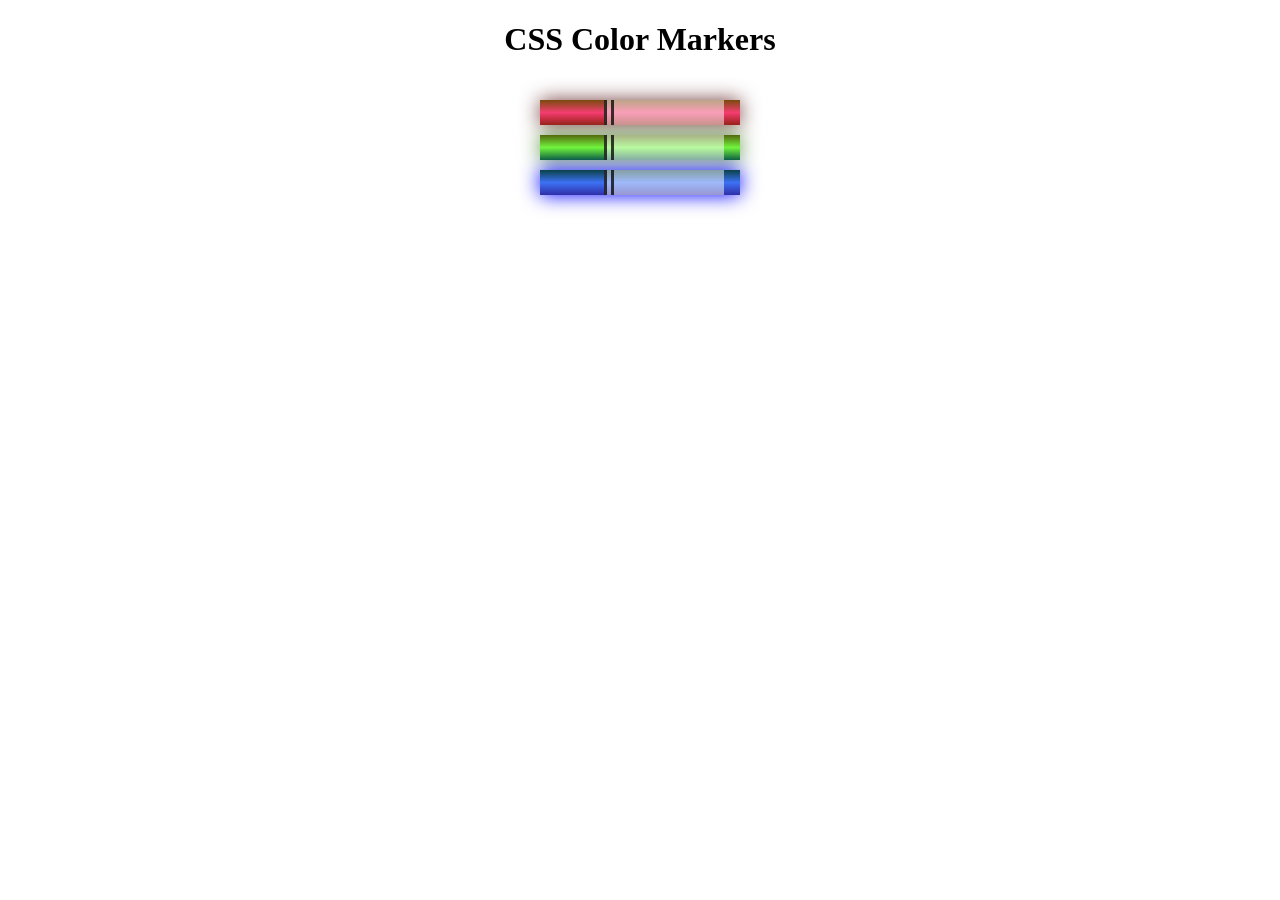
<file: 03.COLORED-MARKERS(BAR)/index.html>
<!DOCTYPE html>
<html lang="en">

<head>
    <meta charset="utf-8">
    <meta name="viewport" content="width=device-width, initial-scale=1.0">
    <title>Colored Markers</title>
    <link rel="stylesheet" href="styles.css">
</head>

<body>
    <h1>CSS Color Markers</h1>
    <div class="container">
        <div class="marker red">
            <div class="cap"></div>
            <div class="sleeve"></div>
        </div>
        <div class="marker green">
            <div class="cap"></div>
            <div class="sleeve"></div>
        </div>
        <div class="marker blue">
            <div class="cap"></div>
            <div class="sleeve"></div>
        </div>
    </div>
</body>

</html>
</file>
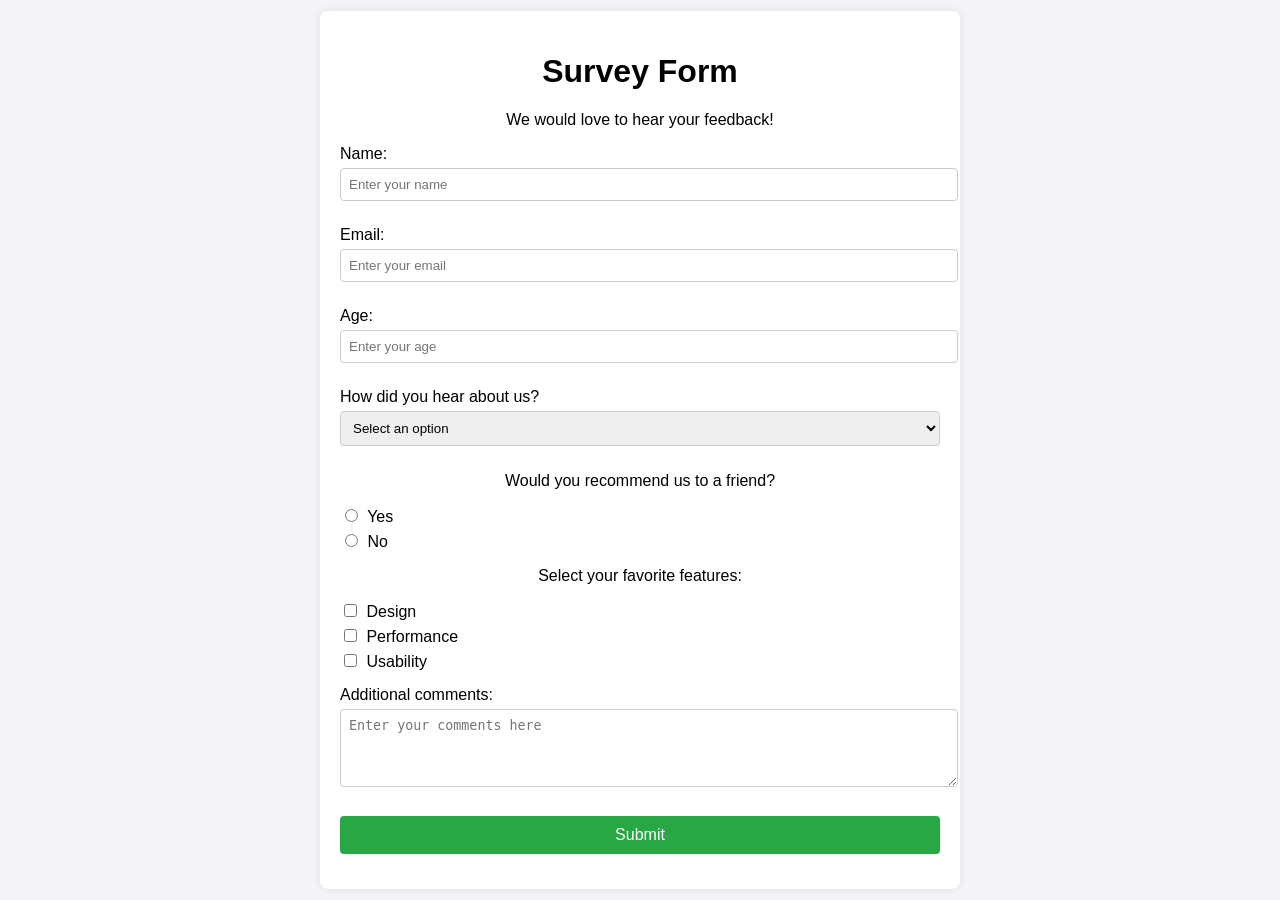
<file: P01.SURVEY_FORM/index.html>
<!DOCTYPE html>
<html lang="en">

<head>
    <meta charset="UTF-8">
    <meta name="viewport" content="width=device-width, initial-scale=1.0">
    <title>Survey Form</title>
    <link rel="stylesheet" href="styles.css">
</head>

<body>
    <div class="container">
        <h1 id="title">Survey Form</h1>
        <p id="description">We would love to hear your feedback!</p>

        <form id="survey-form">
            <div class="form-group">
                <label id="name-label" for="name">Name:</label>
                <input type="text" id="name" name="name" placeholder="Enter your name" required>
            </div>

            <div class="form-group">
                <label id="email-label" for="email">Email:</label>
                <input type="email" id="email" name="email" placeholder="Enter your email" required>
            </div>

            <div class="form-group">
                <label id="number-label" for="number">Age:</label>
                <input type="number" id="number" name="age" min="10" max="100" placeholder="Enter your age" required>
            </div>

            <div class="form-group">
                <label for="dropdown">How did you hear about us?</label>
                <select id="dropdown" name="source" required>
                    <option value="">Select an option</option>
                    <option value="friends">Friends</option>
                    <option value="internet">Internet</option>
                    <option value="advertisement">Advertisement</option>
                </select>
            </div>

            <div class="form-group">
                <p>Would you recommend us to a friend?</p>
                <label><input type="radio" name="recommend" value="yes" required> Yes</label>
                <label><input type="radio" name="recommend" value="no" required> No</label>
            </div>

            <div class="form-group">
                <p>Select your favorite features:</p>
                <label><input type="checkbox" name="features" value="design"> Design</label>
                <label><input type="checkbox" name="features" value="performance"> Performance</label>
                <label><input type="checkbox" name="features" value="usability"> Usability</label>
            </div>

            <div class="form-group">
                <label for="comments">Additional comments:</label>
                <textarea id="comments" name="comments" rows="4" placeholder="Enter your comments here"></textarea>
            </div>

            <div class="form-group">
                <button type="submit" id="submit">Submit</button>
            </div>
        </form>
    </div>
</body>

</html>
</file>
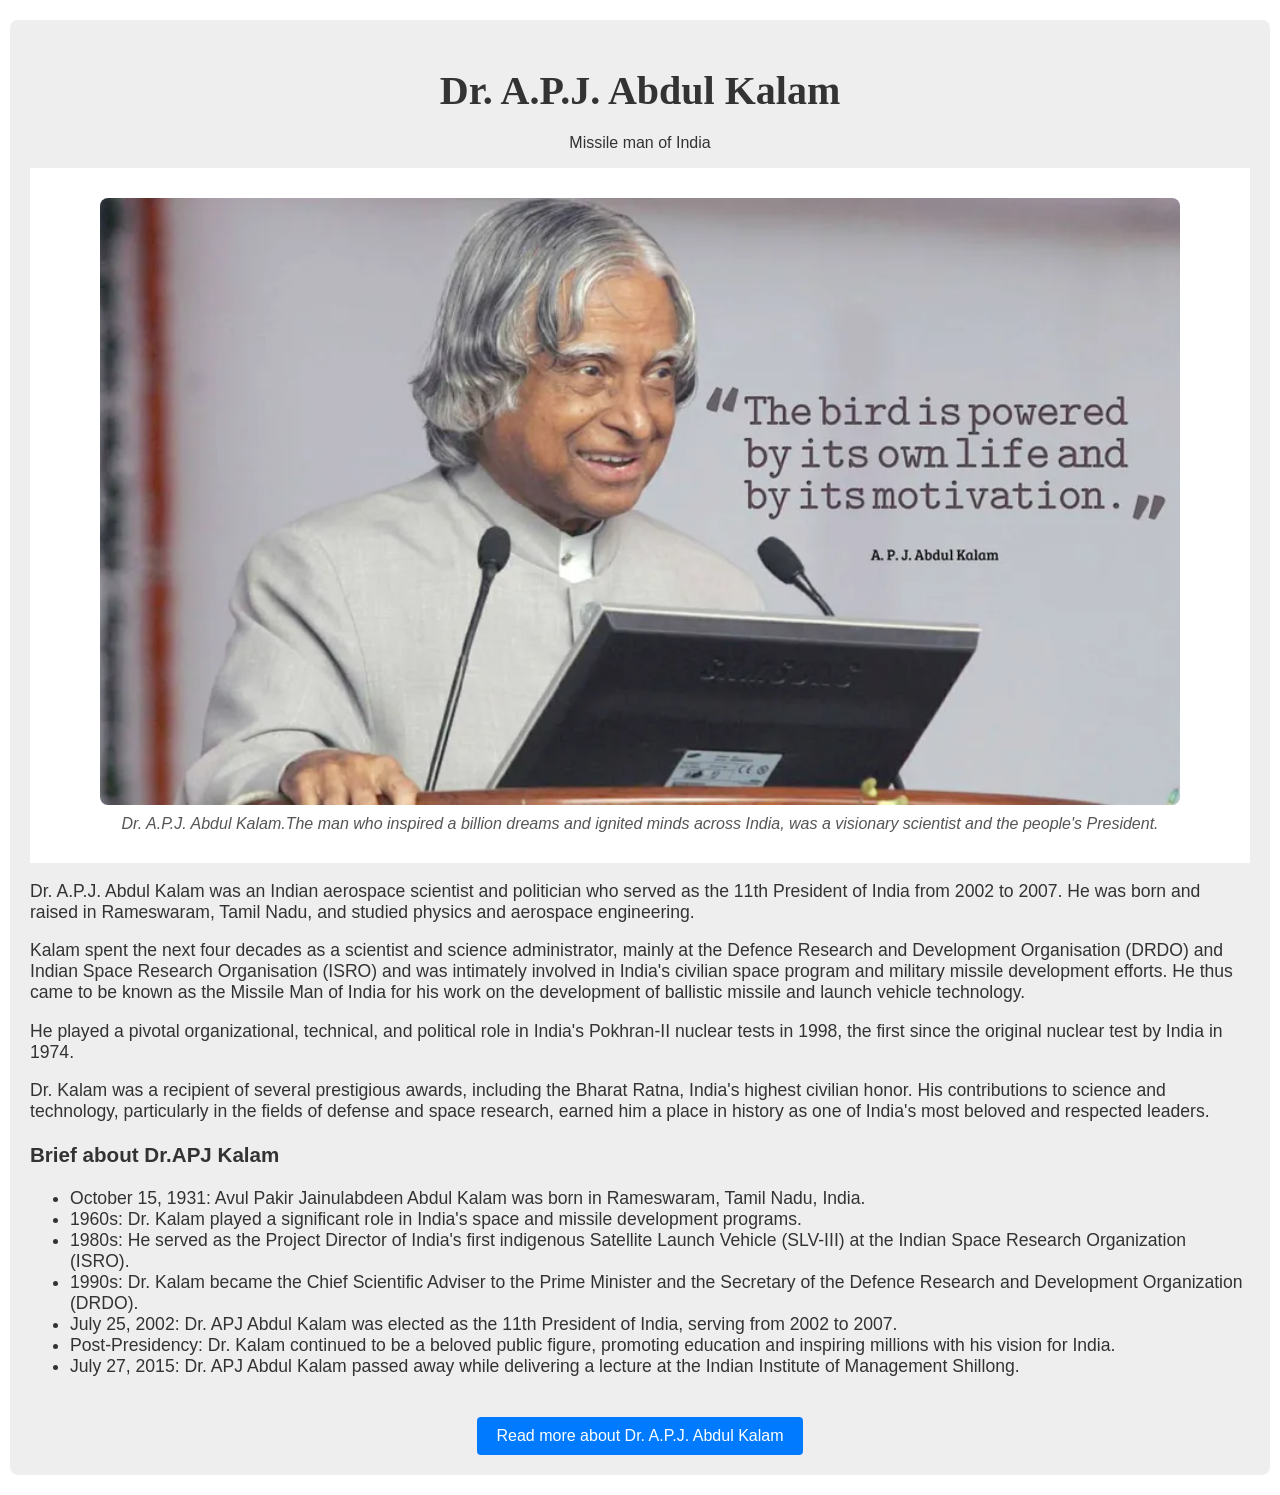
<file: P02.TRIBUTE_PAGE/index.html>
<!DOCTYPE html>
<html lang="en">

<head>
    <meta charset="UTF-8">
    <meta name="viewport" content="width=device-width, initial-scale=1.0">
    <title>Tribute to Dr. A.P.J. Abdul Kalam</title>
    <link rel="stylesheet" href="styles.css">
</head>

<body>
    <main id="main">
        <h1 id="title">Dr. A.P.J. Abdul Kalam</h1>
        <p>Missile man of India</p>
        <figure id="img-div">
            <img id="image" src="./abdul-kalam-hd-.webp"
                alt="Dr. A.P.J. Abdul Kalam">
            <figcaption id="img-caption">Dr. A.P.J. Abdul Kalam.The man who inspired a billion dreams and ignited minds across India, was a visionary scientist and the people's President. </figcaption>
        </figure>
        <div id="tribute-info">
            <p>Dr. A.P.J. Abdul Kalam was an Indian aerospace scientist and politician who served as the 11th President
                of India from 2002 to 2007. He was born and raised in Rameswaram, Tamil Nadu, and studied physics and
                aerospace engineering.</p>
            <p>Kalam spent the next four decades as a scientist and science administrator, mainly at the Defence
                Research and Development Organisation (DRDO) and Indian Space Research Organisation (ISRO) and was
                intimately involved in India's civilian space program and military missile development efforts. He thus
                came to be known as the Missile Man of India for his work on the development of ballistic missile and
                launch vehicle technology.</p>
            <p>He played a pivotal organizational, technical, and political role in India's Pokhran-II nuclear tests in
                1998, the first since the original nuclear test by India in 1974.</p>
            <p>Dr. Kalam was a recipient of several prestigious awards, including the Bharat Ratna, India's highest
                civilian honor. His contributions to science and technology, particularly in the fields of defense and
                space research, earned him a place in history as one of India's most beloved and respected leaders.</p>
            <h3>Brief about Dr.APJ Kalam</h3>
            <ul>
                <li>
                    October 15, 1931: Avul Pakir Jainulabdeen Abdul Kalam was born in Rameswaram, Tamil Nadu, India.
                </li>
                <li>
                    1960s: Dr. Kalam played a significant role in India's space and missile development programs.
                </li>
                <li>
                    1980s: He served as the Project Director of India's first indigenous Satellite Launch Vehicle
                    (SLV-III) at the Indian Space Research Organization (ISRO).
                </li>
                <li>
                    1990s: Dr. Kalam became the Chief Scientific Adviser to the Prime Minister and the Secretary of
                    the Defence Research and Development Organization (DRDO).
                </li>
                <li>
                    July 25, 2002: Dr. APJ Abdul Kalam was elected as the 11th President of India, serving from 2002
                    to 2007.
                </li>
                <li>
                    Post-Presidency: Dr. Kalam continued to be a beloved public figure, promoting education and
                    inspiring millions with his vision for India.
                </li>
                <li>
                    July 27, 2015: Dr. APJ Abdul Kalam passed away while delivering a lecture at the Indian Institute
                    of Management Shillong.
                </li>
            </ul>
        </div>
        <a id="tribute-link" href="https://en.wikipedia.org/wiki/A._P._J._Abdul_Kalam" target="_blank"
            aria-label="Read more about Dr. A.P.J. Abdul Kalam on Wikipedia">Read more about Dr. A.P.J. Abdul Kalam</a>
    </main>
</body>

</html>
</file>
<file: 03.COLORED-MARKERS(BAR)/styles.css>
h1 {
    text-align: center;
}

.container {
    background-color: rgb(255, 255, 255);
    padding: 10px 0;
}

.marker {
    width: 200px;
    height: 25px;
    margin: 10px auto;
}

.cap {
    width: 60px;
    height: 25px;
}

.sleeve {
    width: 110px;
    height: 25px;
    background-color: rgba(255, 255, 255, 0.5);
    border-left: 10px double rgba(0, 0, 0, 0.75);
}

.cap,
.sleeve {
    display: inline-block;
}

.red {
    background: linear-gradient(rgb(122, 74, 14), rgb(245, 62, 113), rgb(162, 27, 27));
    box-shadow: 0 0 20px 0 rgba(83, 14, 14, 0.8);
}

.green {
    background: linear-gradient(#55680D, #71F53E, #116C31);
    box-shadow: 0 0 20px 0 #3B7E20CC;
}

.blue {
    background: linear-gradient(hsl(186, 76%, 16%), hsl(223, 90%, 60%), hsl(240, 56%, 42%));
    box-shadow: 0 0 20px 0 blue;
}
</file>
<file: P01.SURVEY_FORM/styles.css>
body {
    font-family: Arial, sans-serif;
    background-color: #f4f4f9;
    margin: 0;
    padding: 0;
    display: flex;
    justify-content: center;
    align-items: center;
    height: 100vh;
}

.container {
    background-color: #ffffff;
    padding: 20px;
    border-radius: 8px;
    box-shadow: 0 0 10px rgba(0, 0, 0, 0.1);
    width: 90%;
    max-width: 600px;
}

h1,
p {
    text-align: center;
}

.form-group {
    margin-bottom: 15px;
}

label {
    display: block;
    margin-bottom: 5px;
}

input[type="text"],
input[type="email"],
input[type="number"],
select,
textarea {
    width: 100%;
    padding: 8px;
    margin-bottom: 10px;
    border: 1px solid #ccc;
    border-radius: 4px;
}

input[type="radio"],
input[type="checkbox"] {
    margin-right: 5px;
}

button {
    width: 100%;
    padding: 10px;
    border: none;
    border-radius: 4px;
    background-color: #28a745;
    color: white;
    font-size: 16px;
    cursor: pointer;
}

button:hover {
    background-color: #218838;
}
</file>
<file: P02.TRIBUTE_PAGE/styles.css>
body {
    margin: 0;
    padding: 0;
    font-family: 'Segoe UI', 'Roboto', 'Helvetica Neue', Arial, sans-serif;
    text-align: center;
    color: #333;
}

#main {
    background: #eee;
    padding: 20px;
    border-radius: 8px;
    text-align: center;
    margin: 20px 10px;
}

#title {
    font-size: 2.5em;
    margin-bottom: 20px;
    font-family: 'Georgia', serif;
}

#img-div {
    margin: 0px;
    background-color: #fff;
    padding: 30px 10px;

}

#image {
    max-width: 100%;
    width: 90%;
    height: auto;
    border-radius: 8px;
    display: block;
    margin: 0 auto;
}

#img-caption {
    margin-top: 10px;
    font-size: 1em;
    color: #555;
    font-style: italic;
}

#tribute-info {
    font-size: 1.1em;
    text-align: left;
    margin-bottom: 20px;
    font-family: 'Verdana', sans-serif;
}

#tribute-link {
    display: inline-block;
    margin-top: 20px;
    padding: 10px 20px;
    background-color: #007bff;
    color: white;
    text-decoration: none;
    border-radius: 4px;
    font-size: 1em;
}

#tribute-link:hover {
    background-color: #0056b3;
}

/* Responsive Styles */
@media (max-width: 768px) {
    #title {
        font-size: 2em;
    }

    #tribute-info {
        font-size: 1em;
    }

    #tribute-link {
        font-size: 0.9em;
        padding: 8px 16px;
    }
}

@media (max-width: 480px) {
    #title {
        font-size: 1.5em;
    }

    #tribute-info {
        font-size: 0.9em;
    }

    #tribute-link {
        font-size: 0.8em;
        padding: 6px 12px;
    }
}
</file>
